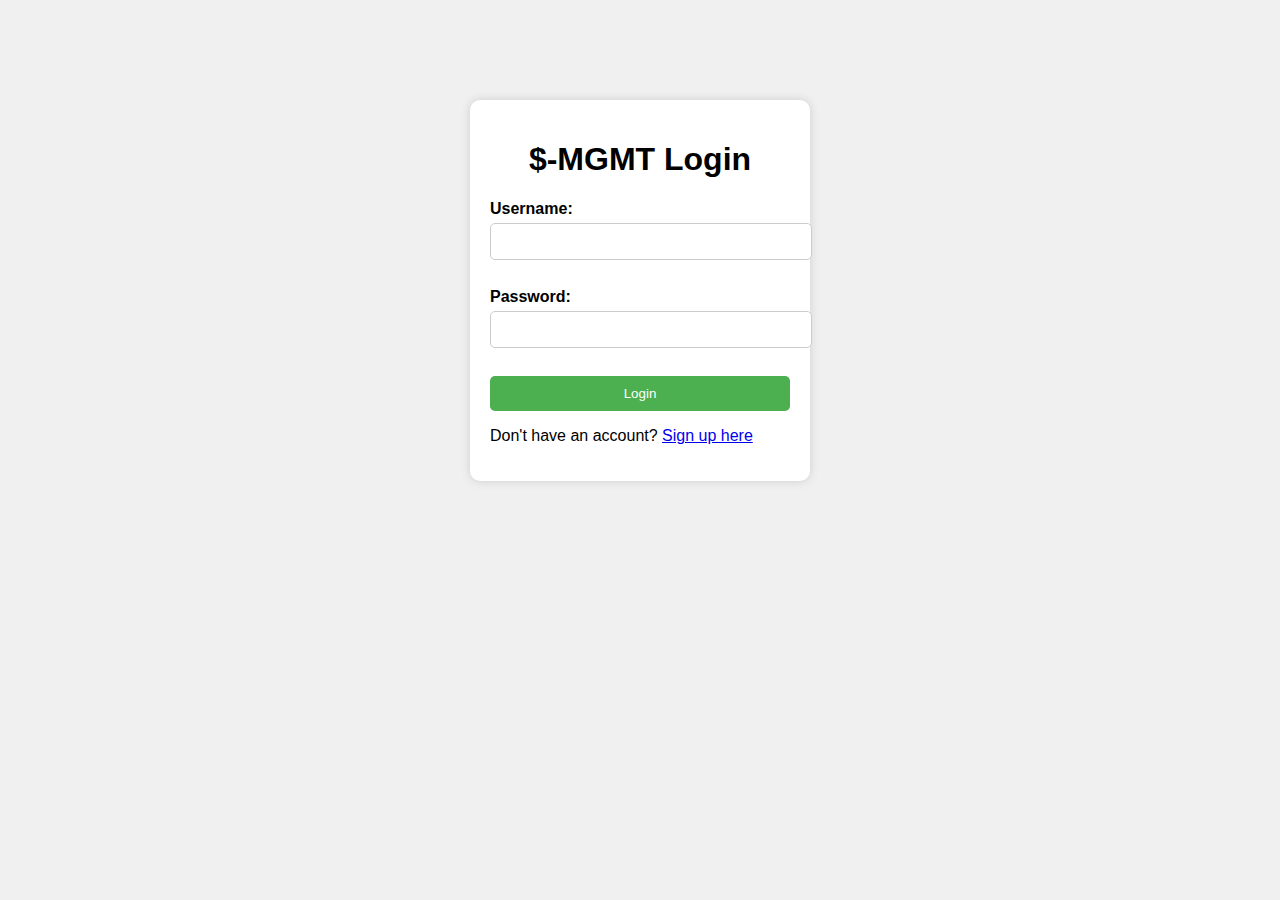
<file: templates/login.html>
<!DOCTYPE html>
<html>
  <head>
    <meta charset="UTF-8">
    <title>$$-MGMT | Login</title>
    <style>
      body {
        font-family: Arial, sans-serif;
        background-color: #f0f0f0;
      }
      #login-form {
        background-color: #ffffff;
        width: 300px;
        margin: 0 auto;
        margin-top: 100px;
        padding: 20px;
        border-radius: 10px;
        box-shadow: 0px 0px 10px #cccccc;
      }
      h1 {
        text-align: center;
      }
      label {
        display: block;
        font-weight: bold;
        margin-bottom: 5px;
      }
      input[type="text"], input[type="password"] {
        display: block;
        width: 100%;
        padding: 10px;
        margin-bottom: 10px;
        border-radius: 5px;
        border: 1px solid #cccccc;
      }
      input[type="submit"] {
        display: block;
        width: 100%;
        padding: 10px;
        background-color: #4CAF50;
        color: #ffffff;
        border: none;
        border-radius: 5px;
        cursor: pointer;
      }
      input[type="submit"]:hover {
        background-color: #3e8e41;
      }
    </style>
  </head>
  <body>
    <div id="login-form">
 <body>
    <h1>$-MGMT Login</h1>
    <form method="POST" action="/login">
      <label>Username:</label>
      <input type="text" name="username" required>
      <br>
      <label>Password:</label>
      <input type="password" name="password" required>
      <br>
      <input type="submit" value="Login">
    </form>
    <p>Don't have an account? <a href="/signup">Sign up here</a></p>
  </body>
</html>
</file>
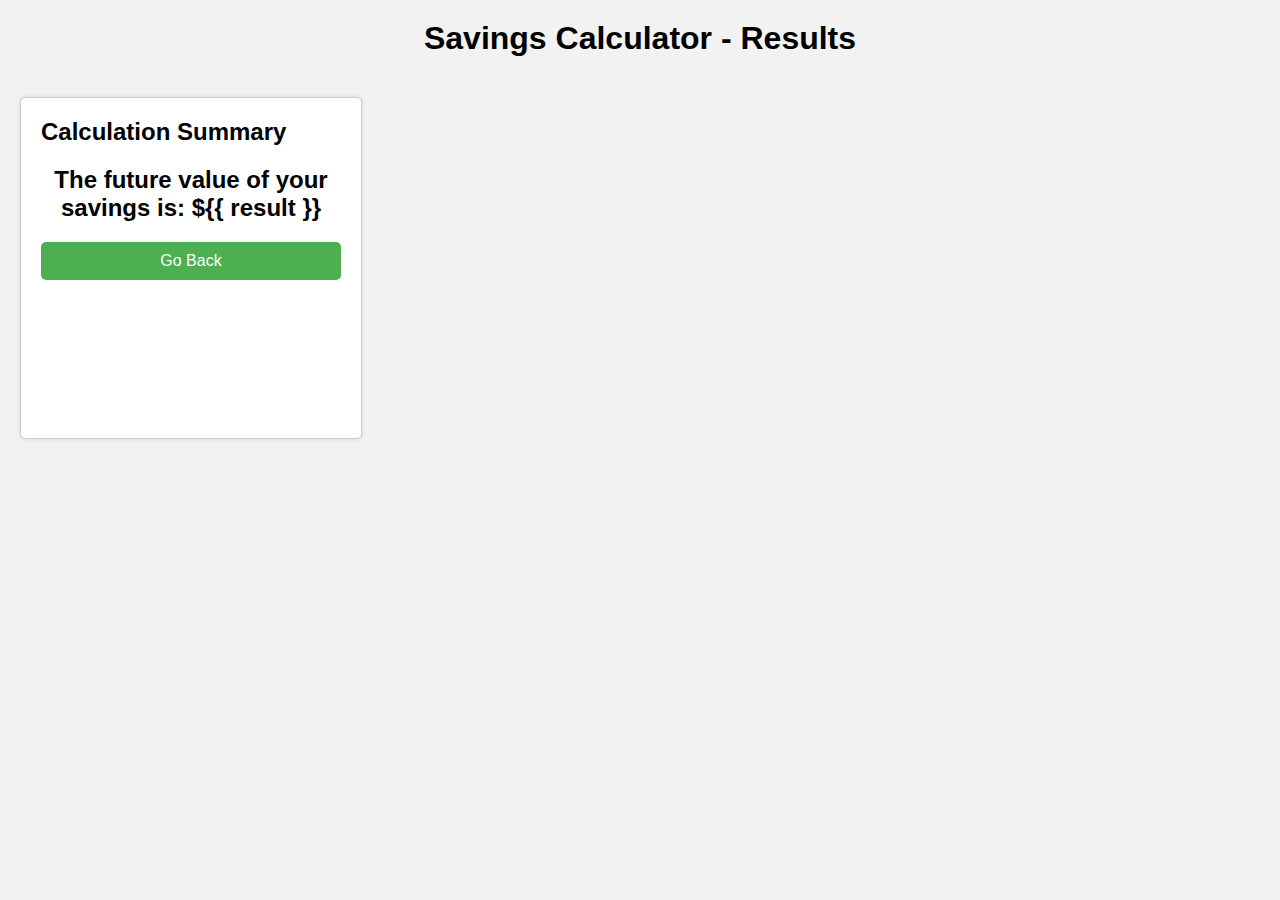
<file: templates/result.html>
<!DOCTYPE html>
<html>
<head>
	<title>Savings Calculator - Results</title>
	<style>
		body {
			font-family: Arial, sans-serif;
			background-color: #f2f2f2;
			margin: 0;
		}
		h1 {
			text-align: center;
			margin: 20px 0;
		}
		.square {
			display: inline-block;
			width: 300px;
			height: 300px;
			border: 1px solid #ccc;
			margin: 20px;
			padding: 20px;
			background-color: #fff;
			box-shadow: 0 0 5px rgba(0, 0, 0, 0.1);
			border-radius: 5px;
		}
		.square h2 {
			margin-top: 0;
		}
		.result {
			margin-top: 20px;
			text-align: center;
		}
		p {
			font-size: 24px;
			font-weight: bold;
			margin: 20px 0;
		}
		a {
			display: block;
			margin-top: 20px;
			background-color: #4CAF50;
			color: #fff;
			font-size: 16px;
			padding: 10px;
			border: none;
			border-radius: 5px;
			text-align: center;
			text-decoration: none;
			cursor: pointer;
		}
		a:hover {
			background-color: #3e8e41;
		}
	</style>
</head>
<body>
	<h1>Savings Calculator - Results</h1>
	<div class="square">
		<h2>Calculation Summary</h2>
		<div class="result">
			<p>The future value of your savings is: ${{ result }}</p>
		</div>
		<a href="/">Go Back</a>
	</div>
</body>
</html>
</file>
